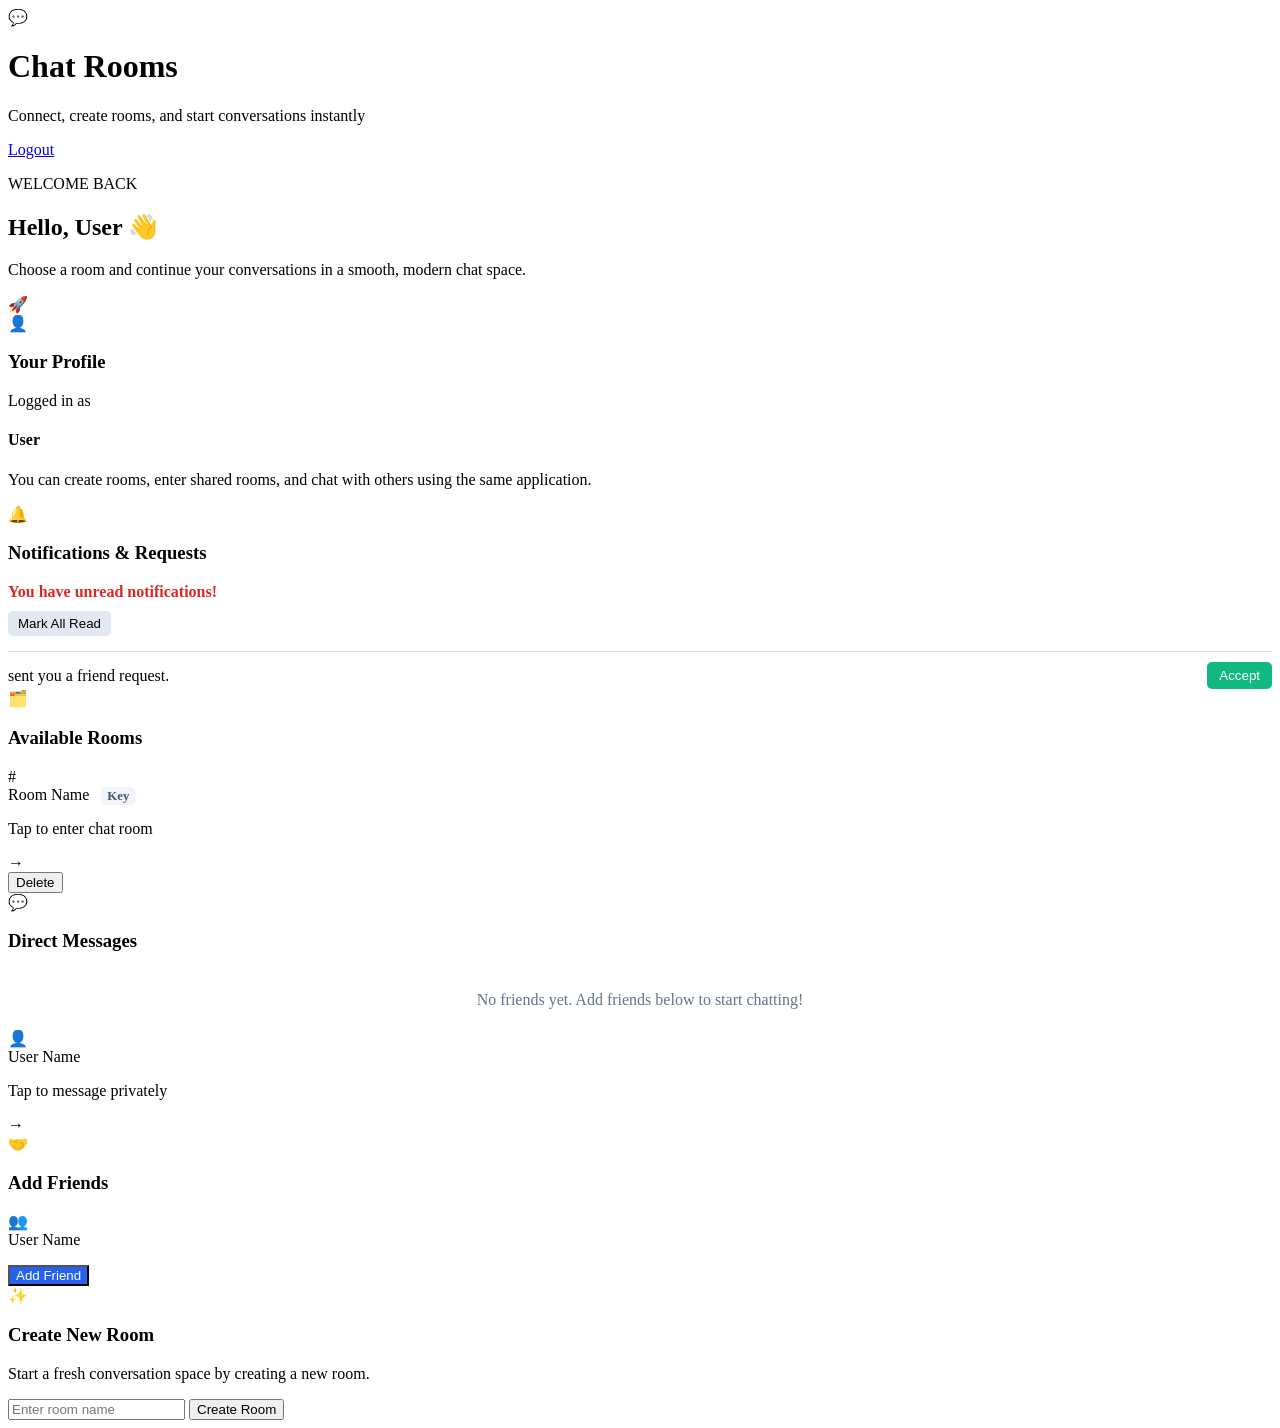
<file: src/main/resources/templates/index.html>
<!DOCTYPE html>
<html lang="en" xmlns:th="http://www.thymeleaf.org">
<head>
    <meta charset="UTF-8">
    <meta name="viewport" content="width=device-width, initial-scale=1.0">
    <title>Chat Rooms</title>
    <link rel="stylesheet" th:href="@{/style.css}">
</head>
<body>

<div class="background-shape shape-one"></div>
<div class="background-shape shape-two"></div>

<div class="page-container">

    <div class="top-bar">
        <div class="brand-section">
            <div class="brand-badge">💬</div>
            <div>
                <h1>Chat Rooms</h1>
                <p class="subtitle">Connect, create rooms, and start conversations instantly</p>
            </div>
        </div>
        <a href="/logout" class="logout-btn">Logout</a>
    </div>

    <div class="welcome-card">
        <div class="welcome-left">
            <p class="welcome-label">WELCOME BACK</p>
            <h2>
                Hello,
                <span th:text="${user != null ? user.username : 'Guest'}">User</span> 👋
            </h2>
            <p class="welcome-text">Choose a room and continue your conversations in a smooth, modern chat space.</p>
        </div>
        <div class="welcome-icon">🚀</div>
    </div>

    <div class="content-grid">

        <div class="card profile-card">
            <div class="card-header">
                <span class="card-icon">👤</span>
                <h3>Your Profile</h3>
            </div>

            <div class="profile-box">
                <p class="profile-title">Logged in as</p>
                <h4 th:text="${user != null ? user.username : 'Guest'}">User</h4>
                <p class="profile-text">You can create rooms, enter shared rooms, and chat with others using the same application.</p>
            </div>
        </div>

        <div class="card profile-card" th:if="${!#lists.isEmpty(friendRequests) or unreadCount > 0}">
            <div class="card-header">
                <span class="card-icon">🔔</span>
                <h3>Notifications & Requests</h3>
            </div>

            <div class="profile-box">
                <div th:if="${unreadCount > 0}">
                    <p style="color: #dc2626; font-weight: bold; margin-bottom: 10px;">You have <span th:text="${unreadCount}"></span> unread notifications!</p>
                    <form action="/notifications/markRead" method="post">
                        <button type="submit" style="padding: 5px 10px; border-radius: 5px; border:none; background:#e2e8f0; cursor:pointer; margin-bottom: 15px;">Mark All Read</button>
                    </form>
                </div>
                
                <div th:each="req : ${friendRequests}" style="display: flex; justify-content: space-between; align-items: center; border-top: 1px solid #ddd; padding-top: 10px;">
                    <div>
                        <strong><span th:text="${req.requester.username}"></span></strong> sent you a friend request.
                    </div>
                    <form th:action="@{'/friends/accept/' + ${req.id}}" method="post">
                        <button type="submit" style="padding: 6px 12px; background: #10b981; color: white; border:none; border-radius: 5px; cursor:pointer;">Accept</button>
                    </form>
                </div>
            </div>
        </div>

        <div class="card rooms-card">
            <div class="card-header">
                <span class="card-icon">🗂️</span>
                <h3>Available Rooms</h3>
            </div>

            <div class="room-list">

                <div th:each="room : ${rooms}" class="room-row">

                    <a th:href="@{'/room/' + ${room.id}}" class="room-item">
                        <div class="room-item-left">
                            <div class="room-avatar">#</div>
                            <div>
                                <span class="room-name" th:text="${room.roomName}">Room Name</span>
                                <span th:if="${user != null and user.role == 'ADMIN'}" class="room-key-badge" style="font-size: 0.8em; background-color: #f1f5f9; padding: 2px 6px; border-radius: 4px; margin-left: 8px; color: #475569; font-weight: bold;" th:text="'Key: ' + ${room.accessKey}">Key</span>
                                <p class="room-subtext">Tap to enter chat room</p>
                            </div>
                        </div>
                        <span class="room-arrow">→</span>
                    </a>

                    <form th:action="@{'/deleteRoom/' + ${room.id}}" method="post"
                          onsubmit="return confirm('Delete this room and all messages?');"
                          th:if="${user != null and user.role == 'ADMIN'}">
                        <button type="submit" class="delete-room-btn">Delete</button>
                    </form>

                </div>

            </div>
        </div>

        <div class="card rooms-card">
            <div class="card-header">
                <span class="card-icon">💬</span>
                <h3>Direct Messages</h3>
            </div>
            
            <div class="room-list">
                <div th:if="${friends == null or #lists.isEmpty(friends)}" class="room-row" style="justify-content:center; text-align:center; padding: 20px; color:#64748b; border:none; background:transparent;">
                    No friends yet. Add friends below to start chatting!
                </div>
                <div th:each="friend : ${friends}" class="room-row">
                    <a th:href="@{'/direct/' + ${friend.id}}" class="room-item">
                        <div class="room-item-left">
                            <div class="room-avatar">👤</div>
                            <div>
                                <span class="room-name" th:text="${friend.username}">User Name</span>
                                <p class="room-subtext">Tap to message privately</p>
                            </div>
                        </div>
                        <span class="room-arrow">→</span>
                    </a>
                </div>
            </div>
        </div>

        <div class="card rooms-card">
            <div class="card-header">
                <span class="card-icon">🤝</span>
                <h3>Add Friends</h3>
            </div>
            
            <div class="room-list">
                <div th:each="otherUser : ${otherUsers}" class="room-row">
                    <div class="room-item">
                        <div class="room-item-left">
                            <div class="room-avatar">👥</div>
                            <div>
                                <span class="room-name" th:text="${otherUser.username}">User Name</span>
                                <p class="room-subtext" th:text="${otherUser.email}"></p>
                            </div>
                        </div>
                        <form th:action="@{'/friends/add/' + ${otherUser.id}}" method="post">
                            <button type="submit" class="delete-room-btn" style="background-color: #2563eb; color: white;">Add Friend</button>
                        </form>
                    </div>
                </div>
            </div>
        </div>

    </div>

    <div class="card create-room-card" th:if="${user != null and user.role == 'ADMIN'}">
        <div class="card-header">
            <span class="card-icon">✨</span>
            <h3>Create New Room</h3>
        </div>

        <p class="create-room-text">Start a fresh conversation space by creating a new room.</p>

        <form action="/addRoom" method="post" class="add-room-form">
            <input type="text" name="roomName" placeholder="Enter room name" required>
            <button type="submit">Create Room</button>
        </form>
    </div>

</div>

</body>
</html>
</file>
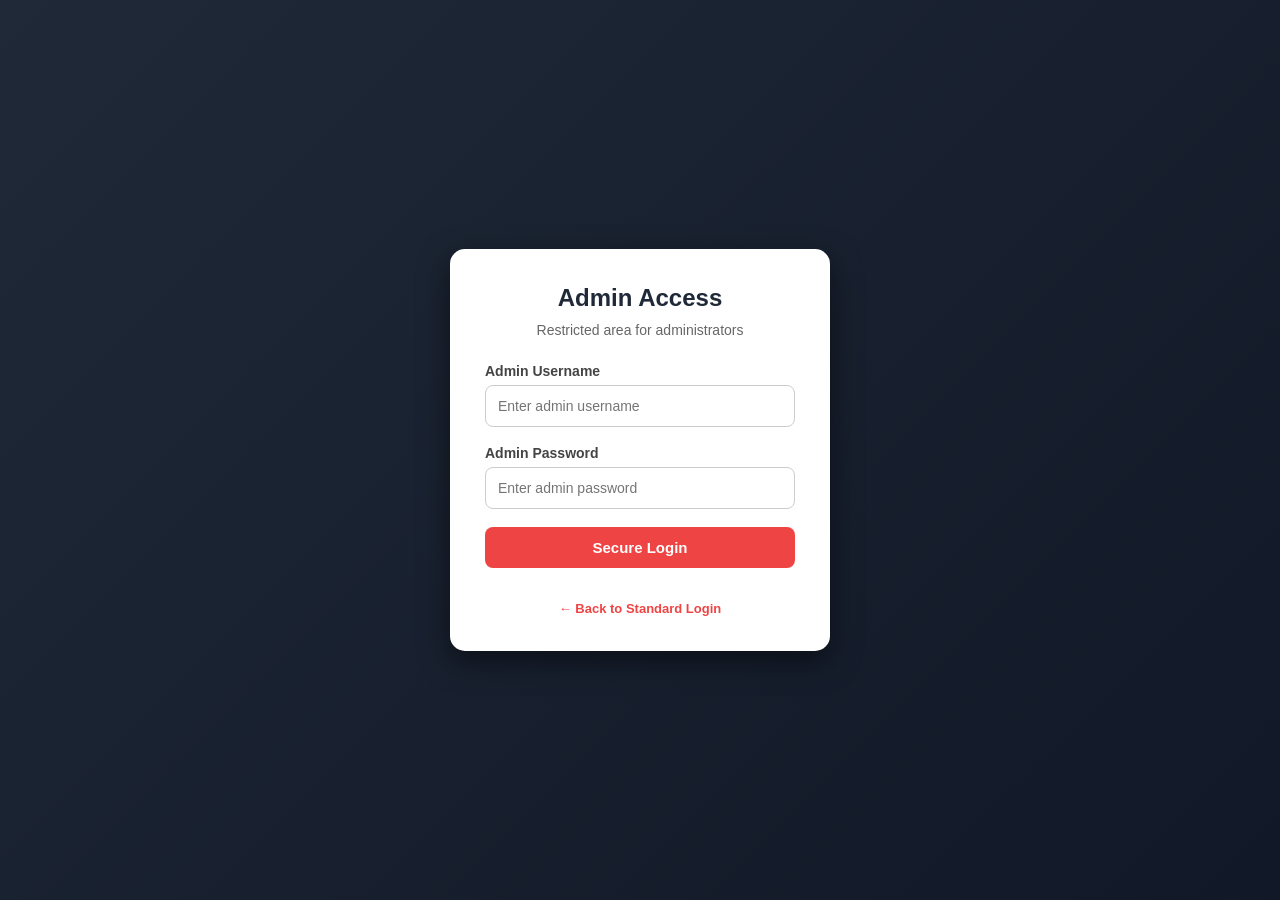
<file: src/main/resources/templates/admin-login.html>
<!DOCTYPE html>
<html xmlns:th="http://www.thymeleaf.org">
<head>
    <title>Admin Login - Chat App</title>
    <meta charset="UTF-8">
    <meta name="viewport" content="width=device-width, initial-scale=1.0">
    <style>
        * {
            box-sizing: border-box;
            margin: 0;
            padding: 0;
            font-family: Arial, sans-serif;
        }

        body {
            height: 100vh;
            background: linear-gradient(135deg, #1f2937, #111827);
            display: flex;
            justify-content: center;
            align-items: center;
        }

        .login-container {
            width: 380px;
            background-color: white;
            padding: 35px;
            border-radius: 15px;
            box-shadow: 0 10px 30px rgba(0,0,0,0.5);
            text-align: center;
        }

        .login-container h2 {
            margin-bottom: 10px;
            color: #1f2937;
        }

        .login-container p {
            margin-bottom: 25px;
            color: #666;
            font-size: 14px;
        }

        .form-group {
            margin-bottom: 18px;
            text-align: left;
        }

        .form-group label {
            display: block;
            margin-bottom: 6px;
            color: #444;
            font-weight: bold;
            font-size: 14px;
        }

        .form-group input {
            width: 100%;
            padding: 12px;
            border: 1px solid #ccc;
            border-radius: 8px;
            outline: none;
            font-size: 14px;
        }

        .form-group input:focus {
            border-color: #ef4444;
        }

        .login-btn {
            width: 100%;
            padding: 12px;
            background-color: #ef4444;
            color: white;
            border: none;
            border-radius: 8px;
            font-size: 15px;
            cursor: pointer;
            transition: 0.3s;
            font-weight: bold;
        }

        .login-btn:hover {
            background-color: #dc2626;
        }

        .error-message {
            color: #dc2626;
            margin-bottom: 15px;
            font-size: 14px;
            font-weight: bold;
        }

        .footer-text {
            margin-top: 18px;
            font-size: 13px;
            color: #777;
        }

        .footer-text a {
            color: #ef4444;
            text-decoration: none;
            font-weight: bold;
        }
    </style>
</head>
<body>

<div class="login-container">
    <h2>Admin Access</h2>
    <p>Restricted area for administrators</p>

    <div th:if="${error}" class="error-message" th:text="${error}"></div>

    <form action="/adminLogin" method="post">
        <div class="form-group">
            <label>Admin Username</label>
            <input type="text" name="username" placeholder="Enter admin username" required>
        </div>

        <div class="form-group">
            <label>Admin Password</label>
            <input type="password" name="password" placeholder="Enter admin password" required>
        </div>

        <button type="submit" class="login-btn">Secure Login</button>
    </form>

    <div class="footer-text">
        <br>
        <a href="/login">← Back to Standard Login</a>
    </div>
</div>

</body>
</html>
</file>
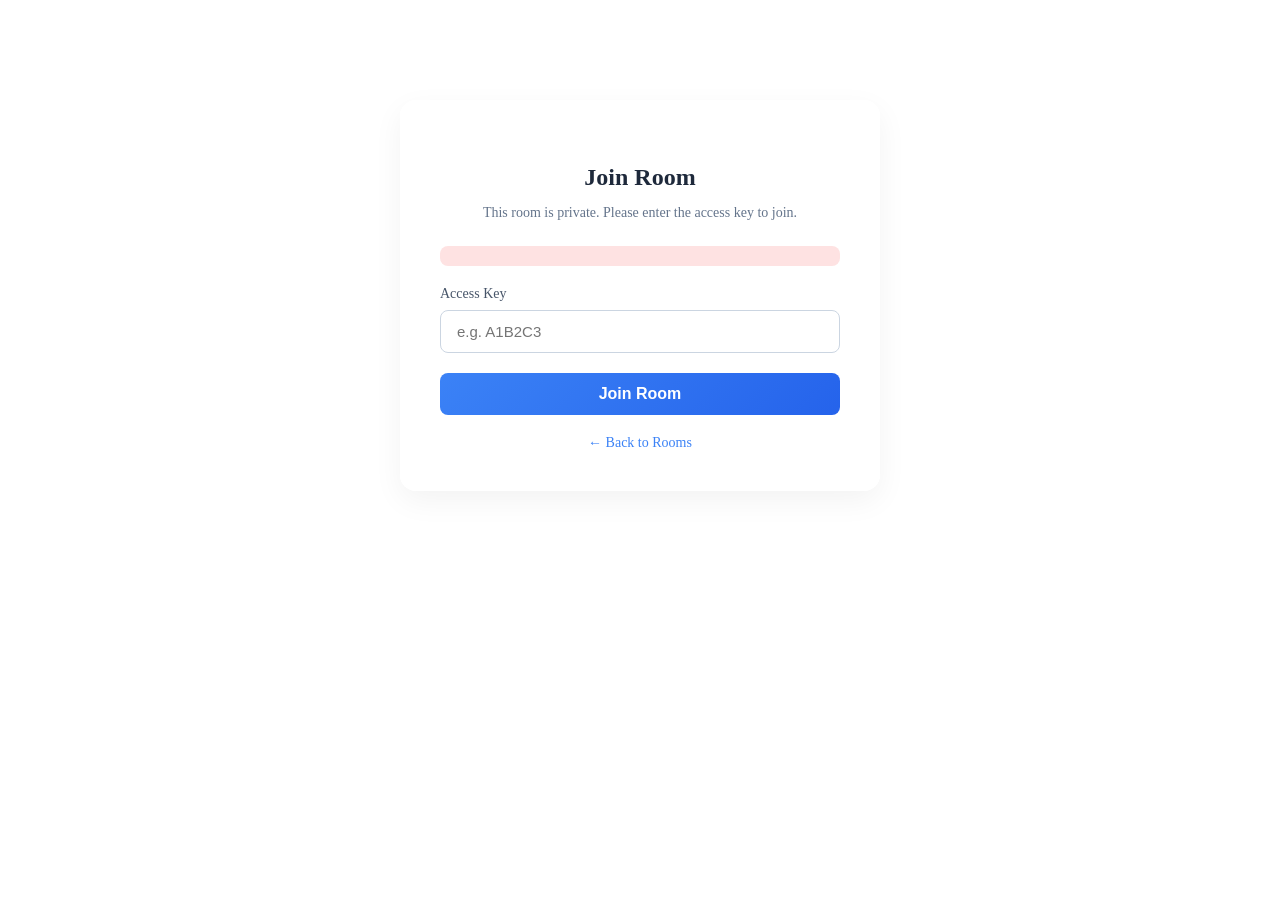
<file: src/main/resources/templates/enter-key.html>
<!DOCTYPE html>
<html lang="en" xmlns:th="http://www.thymeleaf.org">
<head>
    <meta charset="UTF-8">
    <meta name="viewport" content="width=device-width, initial-scale=1.0">
    <title>Enter Room Key</title>
    <link rel="stylesheet" th:href="@{/style.css}">
    <style>
        .enter-key-card {
            background: rgba(255, 255, 255, 0.85);
            backdrop-filter: blur(12px);
            border-radius: 16px;
            padding: 40px;
            box-shadow: 0 10px 30px rgba(0, 0, 0, 0.05), inset 0 1px 0 rgba(255, 255, 255, 0.5);
            max-width: 400px;
            margin: 100px auto;
            text-align: center;
        }

        .enter-key-card h3 {
            font-size: 24px;
            color: #1e293b;
            margin-bottom: 10px;
        }

        .enter-key-card p {
            color: #64748b;
            margin-bottom: 25px;
            font-size: 14px;
        }

        .form-group {
            margin-bottom: 20px;
            text-align: left;
        }

        .form-group label {
            display: block;
            margin-bottom: 8px;
            color: #475569;
            font-weight: 500;
            font-size: 14px;
        }

        .form-group input {
            width: 100%;
            padding: 12px 16px;
            border: 1px solid #cbd5e1;
            border-radius: 8px;
            font-size: 15px;
            transition: all 0.3s;
            box-sizing: border-box;
        }

        .form-group input:focus {
            outline: none;
            border-color: #3b82f6;
            box-shadow: 0 0 0 3px rgba(59, 130, 246, 0.1);
        }

        .btn-submit {
            width: 100%;
            padding: 12px;
            background: linear-gradient(135deg, #3b82f6, #2563eb);
            color: white;
            border: none;
            border-radius: 8px;
            font-size: 16px;
            font-weight: 600;
            cursor: pointer;
            transition: transform 0.2s, box-shadow 0.2s;
        }

        .btn-submit:hover {
            transform: translateY(-2px);
            box-shadow: 0 4px 12px rgba(37, 99, 235, 0.2);
        }

        .error-message {
            background-color: #fee2e2;
            color: #ef4444;
            padding: 10px;
            border-radius: 8px;
            margin-bottom: 20px;
            font-size: 14px;
        }

        .back-link {
            display: inline-block;
            margin-top: 20px;
            color: #3b82f6;
            text-decoration: none;
            font-weight: 500;
            font-size: 14px;
        }

        .back-link:hover {
            text-decoration: underline;
        }
        
    </style>
</head>
<body>

<div class="background-shape shape-one"></div>
<div class="background-shape shape-two"></div>

<div class="page-container">
    <div class="enter-key-card">
        <h3 th:text="${'Join ' + roomName}">Join Room</h3>
        <p>This room is private. Please enter the access key to join.</p>

        <div th:if="${error}" class="error-message" th:text="${error}"></div>

        <form th:action="@{/room/join}" method="post">
            <input type="hidden" name="roomId" th:value="${roomId}">
            
            <div class="form-group">
                <label for="accessKey">Access Key</label>
                <input type="text" id="accessKey" name="accessKey" placeholder="e.g. A1B2C3" required autocomplete="off">
            </div>

            <button type="submit" class="btn-submit">Join Room</button>
        </form>

        <a href="/" class="back-link">← Back to Rooms</a>
    </div>
</div>

</body>
</html>
</file>
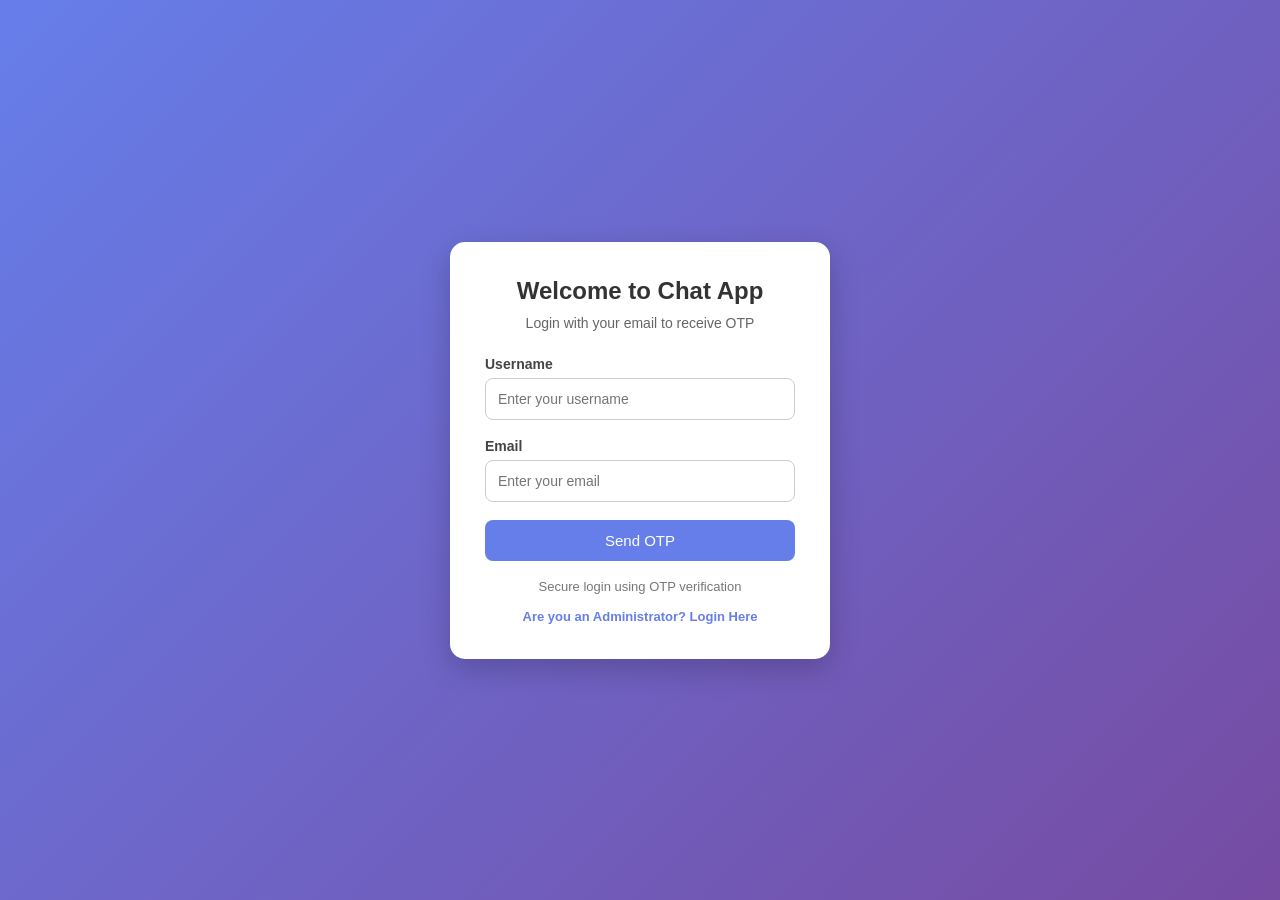
<file: src/main/resources/templates/login.html>
<!DOCTYPE html>
<html xmlns:th="http://www.thymeleaf.org">
<head>
    <title>Login - Chat App</title>
    <meta charset="UTF-8">
    <meta name="viewport" content="width=device-width, initial-scale=1.0">
    <style>
        * {
            box-sizing: border-box;
            margin: 0;
            padding: 0;
            font-family: Arial, sans-serif;
        }

        body {
            height: 100vh;
            background: linear-gradient(135deg, #667eea, #764ba2);
            display: flex;
            justify-content: center;
            align-items: center;
        }

        .login-container {
            width: 380px;
            background-color: white;
            padding: 35px;
            border-radius: 15px;
            box-shadow: 0 10px 30px rgba(0,0,0,0.2);
            text-align: center;
        }

        .login-container h2 {
            margin-bottom: 10px;
            color: #333;
        }

        .login-container p {
            margin-bottom: 25px;
            color: #666;
            font-size: 14px;
        }

        .form-group {
            margin-bottom: 18px;
            text-align: left;
        }

        .form-group label {
            display: block;
            margin-bottom: 6px;
            color: #444;
            font-weight: bold;
            font-size: 14px;
        }

        .form-group input {
            width: 100%;
            padding: 12px;
            border: 1px solid #ccc;
            border-radius: 8px;
            outline: none;
            font-size: 14px;
        }

        .form-group input:focus {
            border-color: #667eea;
        }

        .login-btn {
            width: 100%;
            padding: 12px;
            background-color: #667eea;
            color: white;
            border: none;
            border-radius: 8px;
            font-size: 15px;
            cursor: pointer;
            transition: 0.3s;
        }

        .login-btn:hover {
            background-color: #5563d6;
        }

        .footer-text {
            margin-top: 18px;
            font-size: 13px;
            color: #777;
        }
    </style>
</head>
<body>

<div class="login-container">
    <h2>Welcome to Chat App</h2>
    <p>Login with your email to receive OTP</p>

    <form action="/sendOtp" method="post">
        <div class="form-group">
            <label>Username</label>
            <input type="text" name="username" placeholder="Enter your username" required>
        </div>

        <div class="form-group">
            <label>Email</label>
            <input type="email" name="email" placeholder="Enter your email" required>
        </div>

        <button type="submit" class="login-btn">Send OTP</button>
    </form>

    <div class="footer-text">
        Secure login using OTP verification <br><br>
        <a href="/admin-login" style="color: #667eea; text-decoration: none; font-weight: bold;">Are you an Administrator? Login Here</a>
    </div>
</div>

</body>
</html>
</file>
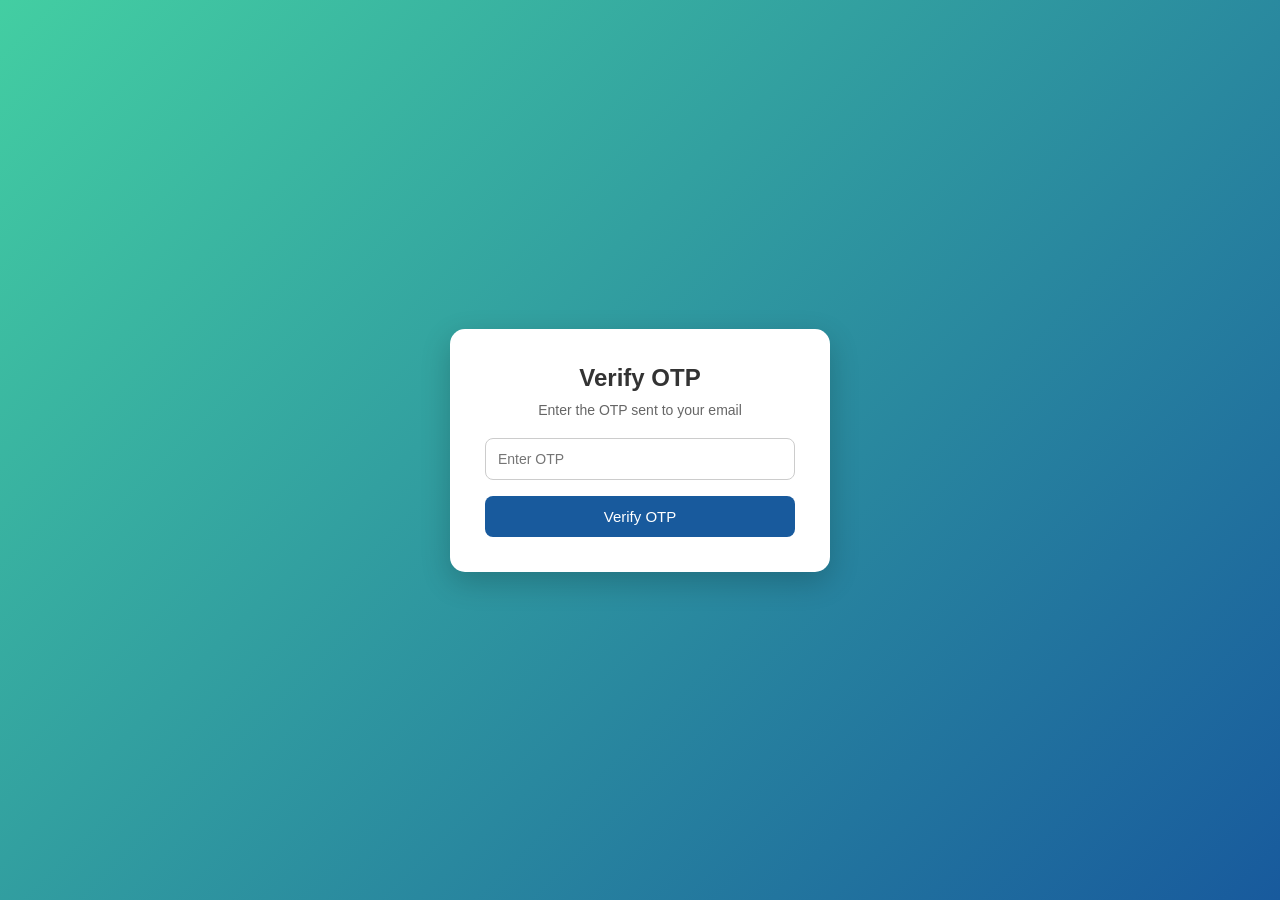
<file: src/main/resources/templates/verify-otp.html>
<!DOCTYPE html>
<html xmlns:th="http://www.thymeleaf.org">
<head>
    <title>Verify OTP</title>
    <meta charset="UTF-8">
    <meta name="viewport" content="width=device-width, initial-scale=1.0">
    <style>
        * {
            box-sizing: border-box;
            margin: 0;
            padding: 0;
            font-family: Arial, sans-serif;
        }

        body {
            height: 100vh;
            background: linear-gradient(135deg, #43cea2, #185a9d);
            display: flex;
            justify-content: center;
            align-items: center;
        }

        .otp-container {
            width: 380px;
            background-color: white;
            padding: 35px;
            border-radius: 15px;
            box-shadow: 0 10px 30px rgba(0,0,0,0.2);
            text-align: center;
        }

        .otp-container h2 {
            margin-bottom: 10px;
            color: #333;
        }

        .otp-container p {
            margin-bottom: 20px;
            color: #666;
            font-size: 14px;
        }

        .otp-container input {
            width: 100%;
            padding: 12px;
            margin-bottom: 16px;
            border: 1px solid #ccc;
            border-radius: 8px;
            outline: none;
            font-size: 14px;
        }

        .otp-container input:focus {
            border-color: #185a9d;
        }

        .otp-btn {
            width: 100%;
            padding: 12px;
            background-color: #185a9d;
            color: white;
            border: none;
            border-radius: 8px;
            font-size: 15px;
            cursor: pointer;
        }

        .otp-btn:hover {
            background-color: #14497d;
        }

        .error {
            color: red;
            margin-bottom: 12px;
            font-size: 14px;
        }
    </style>
</head>
<body>

<div class="otp-container">
    <h2>Verify OTP</h2>
    <p>Enter the OTP sent to your email</p>

    <p th:if="${error}" th:text="${error}" class="error"></p>

    <form action="/verifyOtp" method="post">
        <input type="hidden" name="email" th:value="${email}">
        <input type="text" name="otp" placeholder="Enter OTP" required>
        <button type="submit" class="otp-btn">Verify OTP</button>
    </form>
</div>

</body>
</html>
</file>
